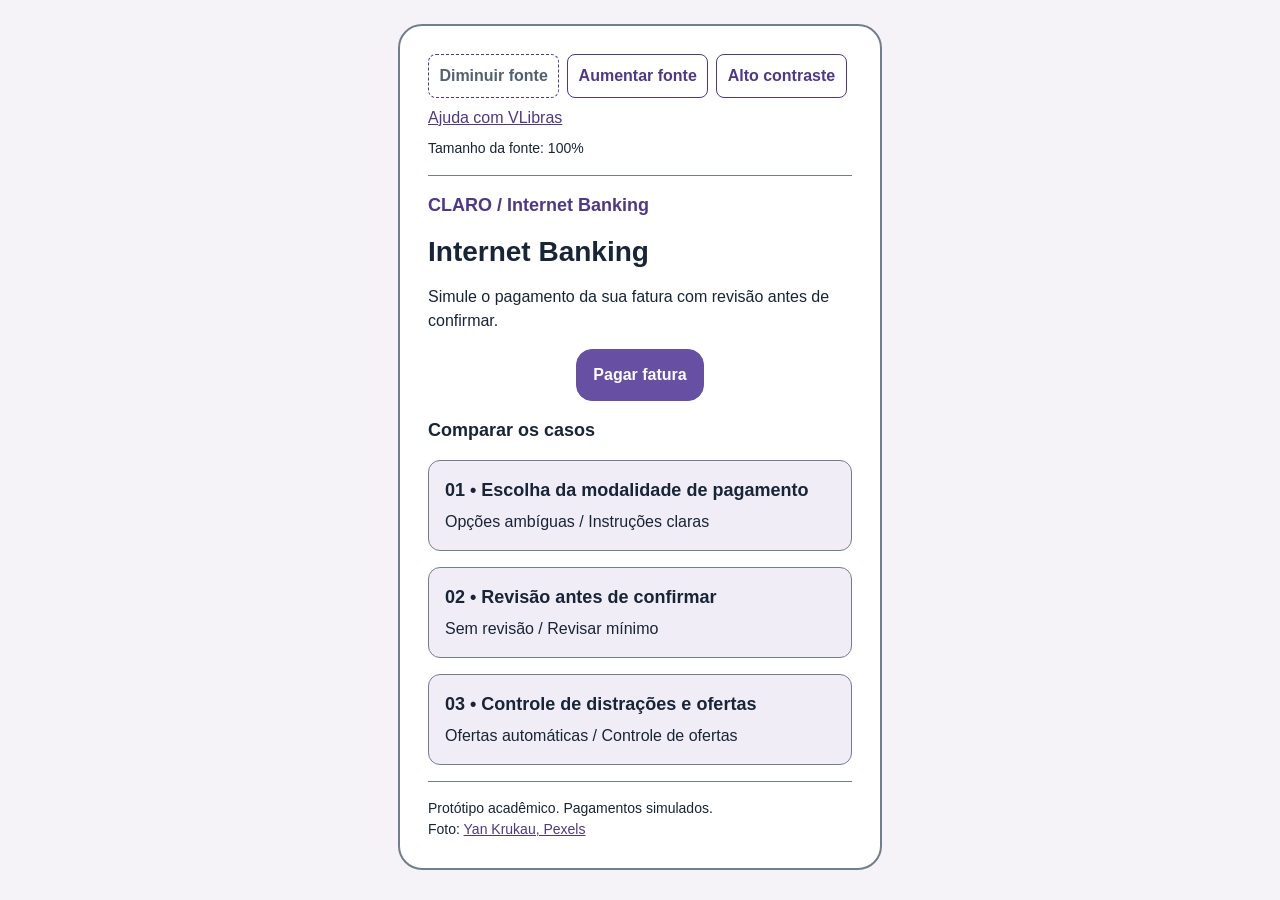
<file: index.html>
<!doctype html>
<html lang="pt-BR">
  <head>
    <meta charset="UTF-8" />
    <meta name="viewport" content="width=device-width, initial-scale=1.0" />
    <title>CLARO / Internet Banking</title>
    <link rel="stylesheet" href="./styles.css?v=1c3666c15259" />
    <link rel="stylesheet" href="./palette.css" />
    <script src="./script.js?v=0572c3da314f" defer></script>
  </head>
  <body>
    <div class="phone">
      <header class="accessibility">
        <div class="accessibility-controls" role="group" aria-label="Recursos de acessibilidade">
          <button type="button" id="font-smaller">Diminuir fonte</button>
          <button type="button" id="font-larger">Aumentar fonte</button>
          <button type="button" id="contrast" aria-pressed="false">Alto contraste</button>
          <a href="https://www.vlibras.gov.br/app2/">Ajuda com VLibras</a>
        </div>
        <p id="font-status" role="status">Tamanho da fonte: 100%</p>
      </header>
      <main id="app"></main>
      <footer class="site-footer">
        <p>Protótipo acadêmico. Pagamentos simulados.</p>
        <p>Foto: <a href="https://www.pexels.com/photo/close-up-shot-of-a-person-using-a-laptop-8837800/">Yan Krukau, Pexels</a></p>
      </footer>
    </div>
    <script src="https://vlibras.gov.br/app/vlibras-plugin.js" defer></script>
  </body>
</html>
</file>
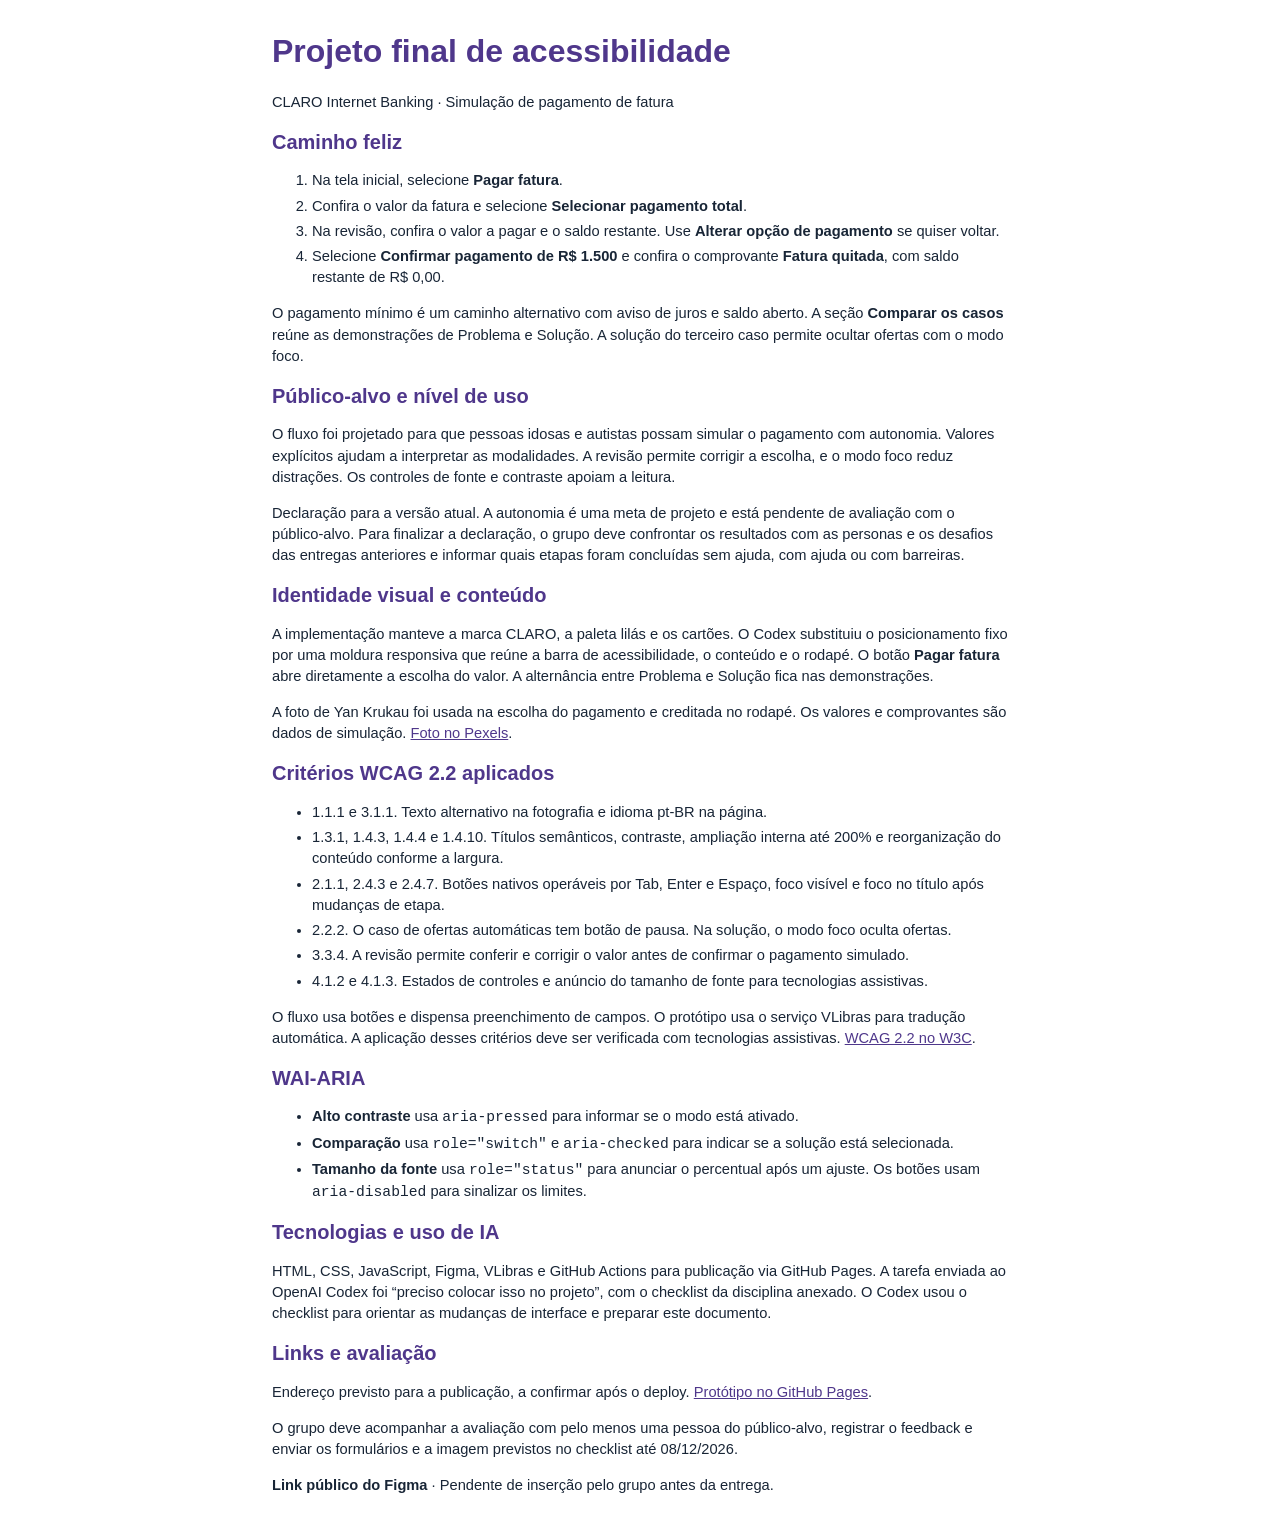
<file: docs/entrega.html>
<!doctype html>
<html lang="pt-BR">
<meta charset="utf-8">
<title>Projeto final de acessibilidade • CLARO Internet Banking</title>
<style>
  @page { size: A4; margin: 18mm; }
  body { max-width: 46rem; margin: 2rem auto; padding: 0 1rem; font: 11pt/1.45 Arial, sans-serif; color: #182536; }
  h1, h2 { color: #4f378b; line-height: 1.2; }
  h1 { font-size: 24pt; }
  h2 { font-size: 15pt; break-after: avoid; }
  li + li { margin-top: .25rem; }
  a { color: #4f378b; }
  @media print { body { margin: 0; padding: 0; } }
</style>
<main>
<h1>Projeto final de acessibilidade</h1>
<p>CLARO Internet Banking · Simulação de pagamento de fatura</p>

<h2>Caminho feliz</h2>
<ol>
  <li>Na tela inicial, selecione <strong>Pagar fatura</strong>.</li>
  <li>Confira o valor da fatura e selecione <strong>Selecionar pagamento total</strong>.</li>
  <li>Na revisão, confira o valor a pagar e o saldo restante. Use <strong>Alterar opção de pagamento</strong> se quiser voltar.</li>
  <li>Selecione <strong>Confirmar pagamento de R$ 1.500</strong> e confira o comprovante <strong>Fatura quitada</strong>, com saldo restante de R$ 0,00.</li>
</ol>
<p>O pagamento mínimo é um caminho alternativo com aviso de juros e saldo aberto. A seção <strong>Comparar os casos</strong> reúne as demonstrações de Problema e Solução. A solução do terceiro caso permite ocultar ofertas com o modo foco.</p>

<h2>Público-alvo e nível de uso</h2>
<p>O fluxo foi projetado para que pessoas idosas e autistas possam simular o pagamento com autonomia. Valores explícitos ajudam a interpretar as modalidades. A revisão permite corrigir a escolha, e o modo foco reduz distrações. Os controles de fonte e contraste apoiam a leitura.</p>
<p>Declaração para a versão atual. A autonomia é uma meta de projeto e está pendente de avaliação com o público-alvo. Para finalizar a declaração, o grupo deve confrontar os resultados com as personas e os desafios das entregas anteriores e informar quais etapas foram concluídas sem ajuda, com ajuda ou com barreiras.</p>

<h2>Identidade visual e conteúdo</h2>
<p>A implementação manteve a marca CLARO, a paleta lilás e os cartões. O Codex substituiu o posicionamento fixo por uma moldura responsiva que reúne a barra de acessibilidade, o conteúdo e o rodapé. O botão <strong>Pagar fatura</strong> abre diretamente a escolha do valor. A alternância entre Problema e Solução fica nas demonstrações.</p>
<p>A foto de Yan Krukau foi usada na escolha do pagamento e creditada no rodapé. Os valores e comprovantes são dados de simulação. <a href="https://www.pexels.com/photo/close-up-shot-of-a-person-using-a-laptop-8837800/">Foto no Pexels</a>.</p>

<h2>Critérios WCAG 2.2 aplicados</h2>
<ul>
  <li>1.1.1 e 3.1.1. Texto alternativo na fotografia e idioma pt-BR na página.</li>
  <li>1.3.1, 1.4.3, 1.4.4 e 1.4.10. Títulos semânticos, contraste, ampliação interna até 200% e reorganização do conteúdo conforme a largura.</li>
  <li>2.1.1, 2.4.3 e 2.4.7. Botões nativos operáveis por Tab, Enter e Espaço, foco visível e foco no título após mudanças de etapa.</li>
  <li>2.2.2. O caso de ofertas automáticas tem botão de pausa. Na solução, o modo foco oculta ofertas.</li>
  <li>3.3.4. A revisão permite conferir e corrigir o valor antes de confirmar o pagamento simulado.</li>
  <li>4.1.2 e 4.1.3. Estados de controles e anúncio do tamanho de fonte para tecnologias assistivas.</li>
</ul>
<p>O fluxo usa botões e dispensa preenchimento de campos. O protótipo usa o serviço VLibras para tradução automática. A aplicação desses critérios deve ser verificada com tecnologias assistivas. <a href="https://www.w3.org/TR/WCAG22/">WCAG 2.2 no W3C</a>.</p>

<h2>WAI-ARIA</h2>
<ul>
  <li><strong>Alto contraste</strong> usa <code>aria-pressed</code> para informar se o modo está ativado.</li>
  <li><strong>Comparação</strong> usa <code>role="switch"</code> e <code>aria-checked</code> para indicar se a solução está selecionada.</li>
  <li><strong>Tamanho da fonte</strong> usa <code>role="status"</code> para anunciar o percentual após um ajuste. Os botões usam <code>aria-disabled</code> para sinalizar os limites.</li>
</ul>

<h2>Tecnologias e uso de IA</h2>
<p>HTML, CSS, JavaScript, Figma, VLibras e GitHub Actions para publicação via GitHub Pages. A tarefa enviada ao OpenAI Codex foi “preciso colocar isso no projeto”, com o checklist da disciplina anexado. O Codex usou o checklist para orientar as mudanças de interface e preparar este documento.</p>

<h2>Links e avaliação</h2>
<p>Endereço previsto para a publicação, a confirmar após o deploy. <a href="https://miguel-calhabeu.github.io/accessible-internet-banking/">Protótipo no GitHub Pages</a>.</p>
<p>O grupo deve acompanhar a avaliação com pelo menos uma pessoa do público-alvo, registrar o feedback e enviar os formulários e a imagem previstos no checklist até 08/12/2026.</p>
<p><strong>Link público do Figma</strong> · Pendente de inserção pelo grupo antes da entrega.</p>
</main>
</file>
<file: styles.css>
:root {
  font-family: Roboto, Arial, sans-serif;
  font-synthesis: none;
  line-height: 1.5;
  --background: #f5f3f8;
  --surface: #fff;
  --ink: #182536;
  --secondary: #526171;
  --accent: #4f378b;
  --button: #6750a4;
  --on-button: #fff;
  --border: #737e8d;
  --card: #f1edf6;
  --lavender: #e2d4fc;
  --peach: #ffe4d7;
  --blue: #dcecfb;
  --warning: #fff0d6;
  color: var(--ink);
  background: var(--background);
}

:root.high-contrast {
  --background: #000;
  --surface: #000;
  --ink: #fff;
  --secondary: #fff;
  --accent: #ffea62;
  --button: #ffea62;
  --on-button: #000;
  --border: #fff;
  --card: #181818;
  --lavender: #242424;
  --peach: #181818;
  --blue: #181818;
  --warning: #242424;
}

* { box-sizing: border-box; }
body { margin: 0; padding: clamp(8px, 3vw, 24px); }
p, h1, h2 { margin: 0; }
a { color: var(--accent); }
button { font: inherit; cursor: pointer; }
:focus-visible { outline: 3px solid var(--accent); outline-offset: 3px; }
button, a { overflow-wrap: anywhere; }

.phone {
  max-width: 484px;
  margin-inline: auto;
  padding: clamp(.75rem, 4vw, 1.75rem);
  border: 2px solid var(--border);
  border-radius: 24px;
  background: var(--surface);
  overflow-wrap: anywhere;
}

.accessibility {
  padding-bottom: 1rem;
  border-bottom: 1px solid var(--border);
}

.site-footer {
  padding-top: 1rem;
  border-top: 1px solid var(--border);
}

.accessibility-controls, .controls, .comparison {
  display: flex;
  flex-wrap: wrap;
  align-items: center;
  gap: .5rem;
}

.accessibility-controls button, .mode-label, .back {
  min-height: 2.75rem;
  padding: .4rem .65rem;
  border: 1px solid var(--accent);
  border-radius: .5rem;
  background: var(--surface);
  color: var(--accent);
  font-weight: 700;
}
button[aria-disabled="true"] { border-style: dashed; color: var(--secondary); cursor: default; }
#contrast[aria-pressed="true"], .mode-label[aria-pressed="true"], .back[aria-pressed="true"] {
  background: var(--button);
  color: var(--on-button);
}

#font-status, .site-footer { font-size: .875rem; }
#font-status { margin-top: .5rem; }
#app { margin-block: 1rem; }

.controls { justify-content: space-between; margin-bottom: 1rem; }
.switch {
  position: relative;
  width: 3rem;
  min-height: 2.75rem;
  border: 1px solid var(--border);
  border-radius: 2rem;
  background: var(--surface);
}
.switch::after {
  content: '';
  position: absolute;
  top: 50%;
  left: .25rem;
  width: 1rem;
  height: 1rem;
  border-radius: 50%;
  background: var(--accent);
  transform: translateY(-50%);
}
.switch[aria-checked="true"]::after { left: 1.65rem; }

.screen {
  display: grid;
  gap: 1rem;
}

.text { white-space: pre-line; }
.brand, .focus-status { color: var(--accent); font-weight: 700; }
.brand, .heading, .card-title, .case-card strong { font-size: 1.125rem; }
.title { font-size: 1.75rem; line-height: 1.2; }
.amount { font-size: 2.25rem; font-weight: 700; }
.subtotal { font-size: 1.5rem; font-weight: 700; }
.small, .step, .muted { color: var(--secondary); }
.small, .step { font-size: .875rem; }

.card, .case-card {
  padding: 1rem;
  border: 1px solid var(--border);
  border-radius: .75rem;
  color: var(--ink);
  background: var(--card);
  text-align: left;
}
.card.lavender, .case-card:hover { background: var(--lavender); }
.card.peach { background: var(--peach); }
.card.blue { background: var(--blue); }
.card.warning { background: var(--warning); }
.card-title, .card-body, .case-card strong, .case-card span { display: block; }
.card-title { font-weight: 700; }
.card-body, .case-card span { margin-top: .375rem; white-space: pre-line; }
.action-row { display: flex; justify-content: center; }
.action {
  min-height: 3.25rem;
  padding: .65rem 1rem;
  border: 1px solid var(--button);
  border-radius: 1rem;
  background: var(--button);
  color: var(--on-button);
  font-weight: 700;
}
.payment-image {
  display: block;
  width: 100%;
  height: auto;
  border-radius: .75rem;
}
</file>
<file: palette.css>
/* ─── Color Palette ───────────────────
   Organizes all colors used in the app.
   Raw tokens → Semantic mappings.
   ─────────────────────────────────── */

/* ── Raw tokens ──────────────────── */

:root {
  /* Neutral scale  (purple-gray undertone) */
  --color-neutral-0:    #ffffff;
  --color-neutral-50:   #f5f3f8;
  --color-neutral-100:  #f1edf6;
  --color-neutral-500:  #737e8d;
  --color-neutral-600:  #526171;
  --color-neutral-900:  #182536;

  /* Brand – purple */
  --color-brand-400:  #6750a4;
  --color-brand-500:  #4f378b;

  /* Tinted card tones */
  --color-tone-lavender:  #e2d4fc;
  --color-tone-peach:     #ffe4d7;
  --color-tone-blue:      #dcecfb;

  /* Feedback */
  --color-feedback-warning:  #fff0d6;

  /* High-contrast overrides */
  --hc-background: #000;
  --hc-surface:    #000;
  --hc-ink:        #fff;
  --hc-accent:     #ffea62;
  --hc-card:       #181818;
}

/* ── Semantic mappings ───────────── */

:root {
  --palette-background:    var(--color-neutral-50);
  --palette-surface:       var(--color-neutral-0);
  --palette-ink:           var(--color-neutral-900);
  --palette-secondary:     var(--color-neutral-600);
  --palette-border:        var(--color-neutral-500);
  --palette-card:          var(--color-neutral-100);
  --palette-accent:        var(--color-brand-500);
  --palette-button:        var(--color-brand-400);
  --palette-on-button:     var(--color-neutral-0);
  --palette-lavender:      var(--color-tone-lavender);
  --palette-peach:         var(--color-tone-peach);
  --palette-blue:          var(--color-tone-blue);
  --palette-warning:       var(--color-feedback-warning);
}

/* ── High-contrast semantic mappings ─ */

:root.high-contrast {
  --palette-background:    var(--hc-background);
  --palette-surface:       var(--hc-surface);
  --palette-ink:           var(--hc-ink);
  --palette-secondary:     var(--hc-ink);
  --palette-border:        var(--hc-ink);
  --palette-card:          var(--hc-card);
  --palette-accent:        var(--hc-accent);
  --palette-button:        var(--hc-accent);
  --palette-on-button:     var(--hc-background);
  --palette-lavender:      var(--hc-card);
  --palette-peach:         var(--hc-card);
  --palette-blue:          var(--hc-card);
  --palette-warning:       var(--hc-card);
}
</file>
